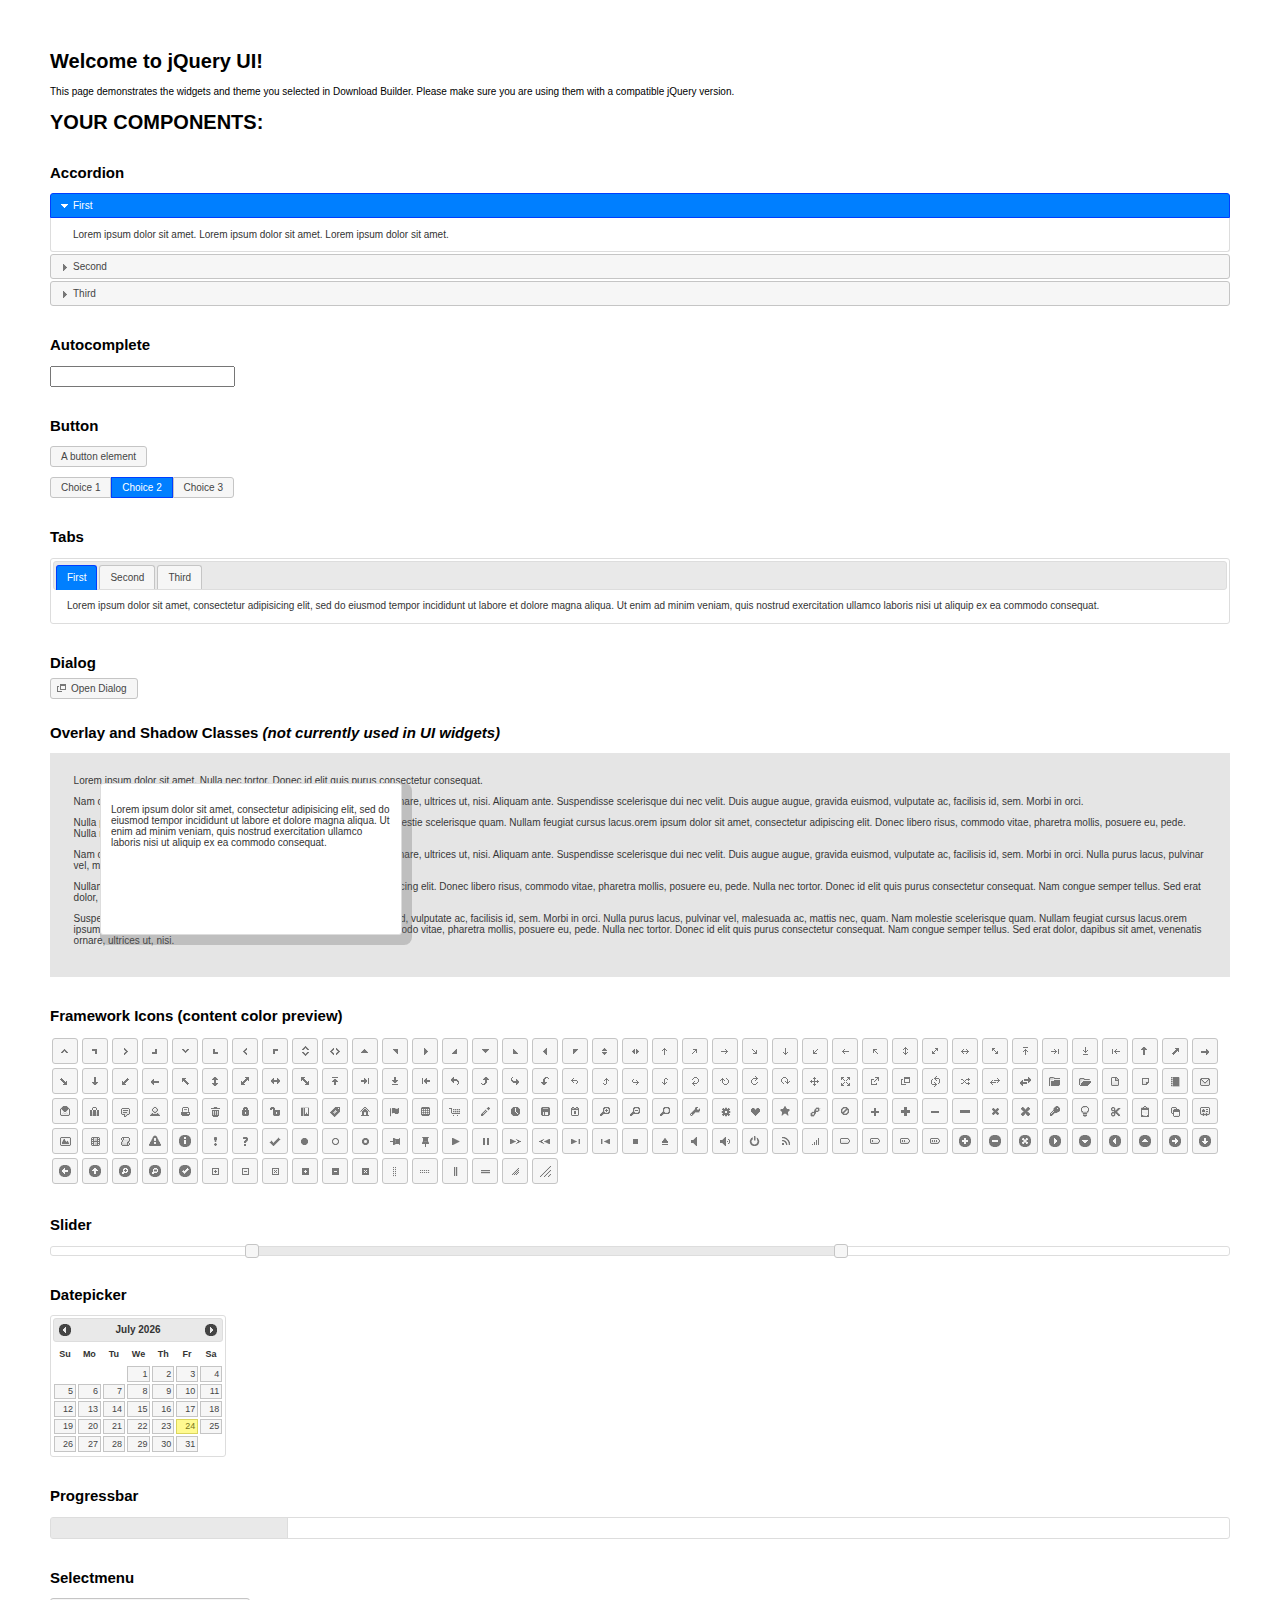
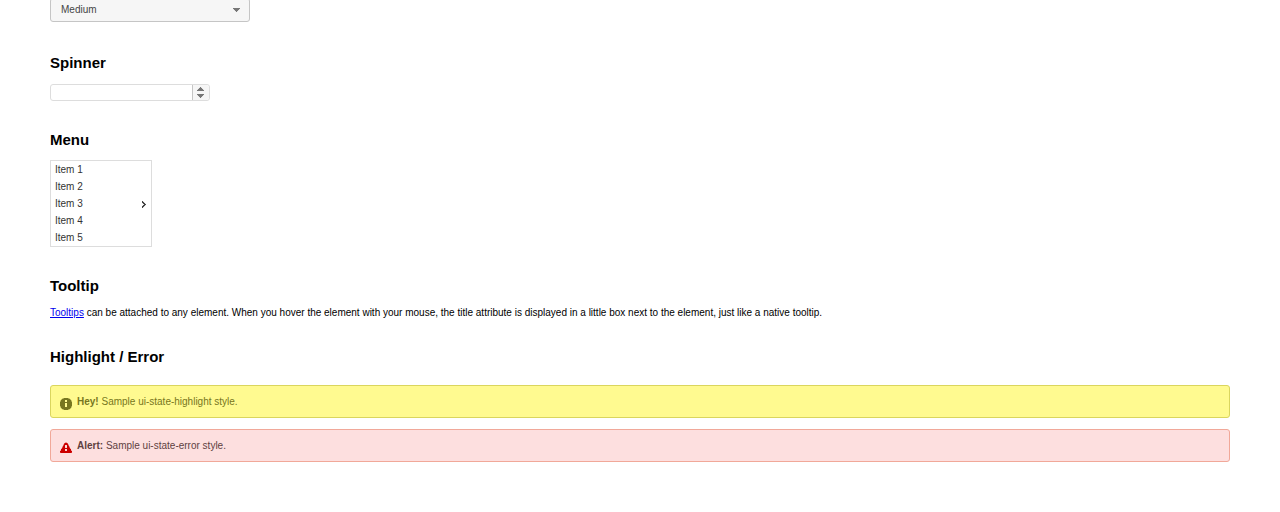
<file: static/common/jquery-ui-1.11.3/index.html>
<!doctype html>
<html lang="us">
<head>
	<meta charset="utf-8">
	<title>jQuery UI Example Page</title>
	<link href="jquery-ui.css" rel="stylesheet">
	<style>
	body{
		font: 62.5% "Trebuchet MS", sans-serif;
		margin: 50px;
	}
	.demoHeaders {
		margin-top: 2em;
	}
	#dialog-link {
		padding: .4em 1em .4em 20px;
		text-decoration: none;
		position: relative;
	}
	#dialog-link span.ui-icon {
		margin: 0 5px 0 0;
		position: absolute;
		left: .2em;
		top: 50%;
		margin-top: -8px;
	}
	#icons {
		margin: 0;
		padding: 0;
	}
	#icons li {
		margin: 2px;
		position: relative;
		padding: 4px 0;
		cursor: pointer;
		float: left;
		list-style: none;
	}
	#icons span.ui-icon {
		float: left;
		margin: 0 4px;
	}
	.fakewindowcontain .ui-widget-overlay {
		position: absolute;
	}
	select {
		width: 200px;
	}
	</style>
</head>
<body>

<h1>Welcome to jQuery UI!</h1>

<div class="ui-widget">
	<p>This page demonstrates the widgets and theme you selected in Download Builder. Please make sure you are using them with a compatible jQuery version.</p>
</div>

<h1>YOUR COMPONENTS:</h1>


<!-- Accordion -->
<h2 class="demoHeaders">Accordion</h2>
<div id="accordion">
	<h3>First</h3>
	<div>Lorem ipsum dolor sit amet. Lorem ipsum dolor sit amet. Lorem ipsum dolor sit amet.</div>
	<h3>Second</h3>
	<div>Phasellus mattis tincidunt nibh.</div>
	<h3>Third</h3>
	<div>Nam dui erat, auctor a, dignissim quis.</div>
</div>



<!-- Autocomplete -->
<h2 class="demoHeaders">Autocomplete</h2>
<div>
	<input id="autocomplete" title="type &quot;a&quot;">
</div>



<!-- Button -->
<h2 class="demoHeaders">Button</h2>
<button id="button">A button element</button>
<form style="margin-top: 1em;">
	<div id="radioset">
		<input type="radio" id="radio1" name="radio"><label for="radio1">Choice 1</label>
		<input type="radio" id="radio2" name="radio" checked="checked"><label for="radio2">Choice 2</label>
		<input type="radio" id="radio3" name="radio"><label for="radio3">Choice 3</label>
	</div>
</form>



<!-- Tabs -->
<h2 class="demoHeaders">Tabs</h2>
<div id="tabs">
	<ul>
		<li><a href="#tabs-1">First</a></li>
		<li><a href="#tabs-2">Second</a></li>
		<li><a href="#tabs-3">Third</a></li>
	</ul>
	<div id="tabs-1">Lorem ipsum dolor sit amet, consectetur adipisicing elit, sed do eiusmod tempor incididunt ut labore et dolore magna aliqua. Ut enim ad minim veniam, quis nostrud exercitation ullamco laboris nisi ut aliquip ex ea commodo consequat.</div>
	<div id="tabs-2">Phasellus mattis tincidunt nibh. Cras orci urna, blandit id, pretium vel, aliquet ornare, felis. Maecenas scelerisque sem non nisl. Fusce sed lorem in enim dictum bibendum.</div>
	<div id="tabs-3">Nam dui erat, auctor a, dignissim quis, sollicitudin eu, felis. Pellentesque nisi urna, interdum eget, sagittis et, consequat vestibulum, lacus. Mauris porttitor ullamcorper augue.</div>
</div>



<!-- Dialog NOTE: Dialog is not generated by UI in this demo so it can be visually styled in themeroller-->
<h2 class="demoHeaders">Dialog</h2>
<p><a href="#" id="dialog-link" class="ui-state-default ui-corner-all"><span class="ui-icon ui-icon-newwin"></span>Open Dialog</a></p>

<h2 class="demoHeaders">Overlay and Shadow Classes <em>(not currently used in UI widgets)</em></h2>
<div style="position: relative; width: 96%; height: 200px; padding:1% 2%; overflow:hidden;" class="fakewindowcontain">
	<p>Lorem ipsum dolor sit amet,  Nulla nec tortor. Donec id elit quis purus consectetur consequat. </p><p>Nam congue semper tellus. Sed erat dolor, dapibus sit amet, venenatis ornare, ultrices ut, nisi. Aliquam ante. Suspendisse scelerisque dui nec velit. Duis augue augue, gravida euismod, vulputate ac, facilisis id, sem. Morbi in orci. </p><p>Nulla purus lacus, pulvinar vel, malesuada ac, mattis nec, quam. Nam molestie scelerisque quam. Nullam feugiat cursus lacus.orem ipsum dolor sit amet, consectetur adipiscing elit. Donec libero risus, commodo vitae, pharetra mollis, posuere eu, pede. Nulla nec tortor. Donec id elit quis purus consectetur consequat. </p><p>Nam congue semper tellus. Sed erat dolor, dapibus sit amet, venenatis ornare, ultrices ut, nisi. Aliquam ante. Suspendisse scelerisque dui nec velit. Duis augue augue, gravida euismod, vulputate ac, facilisis id, sem. Morbi in orci. Nulla purus lacus, pulvinar vel, malesuada ac, mattis nec, quam. Nam molestie scelerisque quam. </p><p>Nullam feugiat cursus lacus.orem ipsum dolor sit amet, consectetur adipiscing elit. Donec libero risus, commodo vitae, pharetra mollis, posuere eu, pede. Nulla nec tortor. Donec id elit quis purus consectetur consequat. Nam congue semper tellus. Sed erat dolor, dapibus sit amet, venenatis ornare, ultrices ut, nisi. Aliquam ante. </p><p>Suspendisse scelerisque dui nec velit. Duis augue augue, gravida euismod, vulputate ac, facilisis id, sem. Morbi in orci. Nulla purus lacus, pulvinar vel, malesuada ac, mattis nec, quam. Nam molestie scelerisque quam. Nullam feugiat cursus lacus.orem ipsum dolor sit amet, consectetur adipiscing elit. Donec libero risus, commodo vitae, pharetra mollis, posuere eu, pede. Nulla nec tortor. Donec id elit quis purus consectetur consequat. Nam congue semper tellus. Sed erat dolor, dapibus sit amet, venenatis ornare, ultrices ut, nisi. </p>

	<!-- ui-dialog -->
	<div class="ui-overlay"><div class="ui-widget-overlay"></div><div class="ui-widget-shadow ui-corner-all" style="width: 302px; height: 152px; position: absolute; left: 50px; top: 30px;"></div></div>
	<div style="position: absolute; width: 280px; height: 130px;left: 50px; top: 30px; padding: 10px;" class="ui-widget ui-widget-content ui-corner-all">
		<div class="ui-dialog-content ui-widget-content" style="background: none; border: 0;">
			<p>Lorem ipsum dolor sit amet, consectetur adipisicing elit, sed do eiusmod tempor incididunt ut labore et dolore magna aliqua. Ut enim ad minim veniam, quis nostrud exercitation ullamco laboris nisi ut aliquip ex ea commodo consequat.</p>
		</div>
	</div>

</div>

<!-- ui-dialog -->
<div id="dialog" title="Dialog Title">
	<p>Lorem ipsum dolor sit amet, consectetur adipisicing elit, sed do eiusmod tempor incididunt ut labore et dolore magna aliqua. Ut enim ad minim veniam, quis nostrud exercitation ullamco laboris nisi ut aliquip ex ea commodo consequat.</p>
</div>



<h2 class="demoHeaders">Framework Icons (content color preview)</h2>
<ul id="icons" class="ui-widget ui-helper-clearfix">
	<li class="ui-state-default ui-corner-all" title=".ui-icon-carat-1-n"><span class="ui-icon ui-icon-carat-1-n"></span></li>
	<li class="ui-state-default ui-corner-all" title=".ui-icon-carat-1-ne"><span class="ui-icon ui-icon-carat-1-ne"></span></li>
	<li class="ui-state-default ui-corner-all" title=".ui-icon-carat-1-e"><span class="ui-icon ui-icon-carat-1-e"></span></li>
	<li class="ui-state-default ui-corner-all" title=".ui-icon-carat-1-se"><span class="ui-icon ui-icon-carat-1-se"></span></li>
	<li class="ui-state-default ui-corner-all" title=".ui-icon-carat-1-s"><span class="ui-icon ui-icon-carat-1-s"></span></li>
	<li class="ui-state-default ui-corner-all" title=".ui-icon-carat-1-sw"><span class="ui-icon ui-icon-carat-1-sw"></span></li>
	<li class="ui-state-default ui-corner-all" title=".ui-icon-carat-1-w"><span class="ui-icon ui-icon-carat-1-w"></span></li>
	<li class="ui-state-default ui-corner-all" title=".ui-icon-carat-1-nw"><span class="ui-icon ui-icon-carat-1-nw"></span></li>
	<li class="ui-state-default ui-corner-all" title=".ui-icon-carat-2-n-s"><span class="ui-icon ui-icon-carat-2-n-s"></span></li>
	<li class="ui-state-default ui-corner-all" title=".ui-icon-carat-2-e-w"><span class="ui-icon ui-icon-carat-2-e-w"></span></li>
	<li class="ui-state-default ui-corner-all" title=".ui-icon-triangle-1-n"><span class="ui-icon ui-icon-triangle-1-n"></span></li>
	<li class="ui-state-default ui-corner-all" title=".ui-icon-triangle-1-ne"><span class="ui-icon ui-icon-triangle-1-ne"></span></li>
	<li class="ui-state-default ui-corner-all" title=".ui-icon-triangle-1-e"><span class="ui-icon ui-icon-triangle-1-e"></span></li>
	<li class="ui-state-default ui-corner-all" title=".ui-icon-triangle-1-se"><span class="ui-icon ui-icon-triangle-1-se"></span></li>
	<li class="ui-state-default ui-corner-all" title=".ui-icon-triangle-1-s"><span class="ui-icon ui-icon-triangle-1-s"></span></li>
	<li class="ui-state-default ui-corner-all" title=".ui-icon-triangle-1-sw"><span class="ui-icon ui-icon-triangle-1-sw"></span></li>
	<li class="ui-state-default ui-corner-all" title=".ui-icon-triangle-1-w"><span class="ui-icon ui-icon-triangle-1-w"></span></li>
	<li class="ui-state-default ui-corner-all" title=".ui-icon-triangle-1-nw"><span class="ui-icon ui-icon-triangle-1-nw"></span></li>
	<li class="ui-state-default ui-corner-all" title=".ui-icon-triangle-2-n-s"><span class="ui-icon ui-icon-triangle-2-n-s"></span></li>
	<li class="ui-state-default ui-corner-all" title=".ui-icon-triangle-2-e-w"><span class="ui-icon ui-icon-triangle-2-e-w"></span></li>
	<li class="ui-state-default ui-corner-all" title=".ui-icon-arrow-1-n"><span class="ui-icon ui-icon-arrow-1-n"></span></li>
	<li class="ui-state-default ui-corner-all" title=".ui-icon-arrow-1-ne"><span class="ui-icon ui-icon-arrow-1-ne"></span></li>
	<li class="ui-state-default ui-corner-all" title=".ui-icon-arrow-1-e"><span class="ui-icon ui-icon-arrow-1-e"></span></li>
	<li class="ui-state-default ui-corner-all" title=".ui-icon-arrow-1-se"><span class="ui-icon ui-icon-arrow-1-se"></span></li>
	<li class="ui-state-default ui-corner-all" title=".ui-icon-arrow-1-s"><span class="ui-icon ui-icon-arrow-1-s"></span></li>
	<li class="ui-state-default ui-corner-all" title=".ui-icon-arrow-1-sw"><span class="ui-icon ui-icon-arrow-1-sw"></span></li>
	<li class="ui-state-default ui-corner-all" title=".ui-icon-arrow-1-w"><span class="ui-icon ui-icon-arrow-1-w"></span></li>
	<li class="ui-state-default ui-corner-all" title=".ui-icon-arrow-1-nw"><span class="ui-icon ui-icon-arrow-1-nw"></span></li>
	<li class="ui-state-default ui-corner-all" title=".ui-icon-arrow-2-n-s"><span class="ui-icon ui-icon-arrow-2-n-s"></span></li>
	<li class="ui-state-default ui-corner-all" title=".ui-icon-arrow-2-ne-sw"><span class="ui-icon ui-icon-arrow-2-ne-sw"></span></li>
	<li class="ui-state-default ui-corner-all" title=".ui-icon-arrow-2-e-w"><span class="ui-icon ui-icon-arrow-2-e-w"></span></li>
	<li class="ui-state-default ui-corner-all" title=".ui-icon-arrow-2-se-nw"><span class="ui-icon ui-icon-arrow-2-se-nw"></span></li>
	<li class="ui-state-default ui-corner-all" title=".ui-icon-arrowstop-1-n"><span class="ui-icon ui-icon-arrowstop-1-n"></span></li>
	<li class="ui-state-default ui-corner-all" title=".ui-icon-arrowstop-1-e"><span class="ui-icon ui-icon-arrowstop-1-e"></span></li>
	<li class="ui-state-default ui-corner-all" title=".ui-icon-arrowstop-1-s"><span class="ui-icon ui-icon-arrowstop-1-s"></span></li>
	<li class="ui-state-default ui-corner-all" title=".ui-icon-arrowstop-1-w"><span class="ui-icon ui-icon-arrowstop-1-w"></span></li>
	<li class="ui-state-default ui-corner-all" title=".ui-icon-arrowthick-1-n"><span class="ui-icon ui-icon-arrowthick-1-n"></span></li>
	<li class="ui-state-default ui-corner-all" title=".ui-icon-arrowthick-1-ne"><span class="ui-icon ui-icon-arrowthick-1-ne"></span></li>
	<li class="ui-state-default ui-corner-all" title=".ui-icon-arrowthick-1-e"><span class="ui-icon ui-icon-arrowthick-1-e"></span></li>
	<li class="ui-state-default ui-corner-all" title=".ui-icon-arrowthick-1-se"><span class="ui-icon ui-icon-arrowthick-1-se"></span></li>
	<li class="ui-state-default ui-corner-all" title=".ui-icon-arrowthick-1-s"><span class="ui-icon ui-icon-arrowthick-1-s"></span></li>
	<li class="ui-state-default ui-corner-all" title=".ui-icon-arrowthick-1-sw"><span class="ui-icon ui-icon-arrowthick-1-sw"></span></li>
	<li class="ui-state-default ui-corner-all" title=".ui-icon-arrowthick-1-w"><span class="ui-icon ui-icon-arrowthick-1-w"></span></li>
	<li class="ui-state-default ui-corner-all" title=".ui-icon-arrowthick-1-nw"><span class="ui-icon ui-icon-arrowthick-1-nw"></span></li>
	<li class="ui-state-default ui-corner-all" title=".ui-icon-arrowthick-2-n-s"><span class="ui-icon ui-icon-arrowthick-2-n-s"></span></li>
	<li class="ui-state-default ui-corner-all" title=".ui-icon-arrowthick-2-ne-sw"><span class="ui-icon ui-icon-arrowthick-2-ne-sw"></span></li>
	<li class="ui-state-default ui-corner-all" title=".ui-icon-arrowthick-2-e-w"><span class="ui-icon ui-icon-arrowthick-2-e-w"></span></li>
	<li class="ui-state-default ui-corner-all" title=".ui-icon-arrowthick-2-se-nw"><span class="ui-icon ui-icon-arrowthick-2-se-nw"></span></li>
	<li class="ui-state-default ui-corner-all" title=".ui-icon-arrowthickstop-1-n"><span class="ui-icon ui-icon-arrowthickstop-1-n"></span></li>
	<li class="ui-state-default ui-corner-all" title=".ui-icon-arrowthickstop-1-e"><span class="ui-icon ui-icon-arrowthickstop-1-e"></span></li>
	<li class="ui-state-default ui-corner-all" title=".ui-icon-arrowthickstop-1-s"><span class="ui-icon ui-icon-arrowthickstop-1-s"></span></li>
	<li class="ui-state-default ui-corner-all" title=".ui-icon-arrowthickstop-1-w"><span class="ui-icon ui-icon-arrowthickstop-1-w"></span></li>
	<li class="ui-state-default ui-corner-all" title=".ui-icon-arrowreturnthick-1-w"><span class="ui-icon ui-icon-arrowreturnthick-1-w"></span></li>
	<li class="ui-state-default ui-corner-all" title=".ui-icon-arrowreturnthick-1-n"><span class="ui-icon ui-icon-arrowreturnthick-1-n"></span></li>
	<li class="ui-state-default ui-corner-all" title=".ui-icon-arrowreturnthick-1-e"><span class="ui-icon ui-icon-arrowreturnthick-1-e"></span></li>
	<li class="ui-state-default ui-corner-all" title=".ui-icon-arrowreturnthick-1-s"><span class="ui-icon ui-icon-arrowreturnthick-1-s"></span></li>
	<li class="ui-state-default ui-corner-all" title=".ui-icon-arrowreturn-1-w"><span class="ui-icon ui-icon-arrowreturn-1-w"></span></li>
	<li class="ui-state-default ui-corner-all" title=".ui-icon-arrowreturn-1-n"><span class="ui-icon ui-icon-arrowreturn-1-n"></span></li>
	<li class="ui-state-default ui-corner-all" title=".ui-icon-arrowreturn-1-e"><span class="ui-icon ui-icon-arrowreturn-1-e"></span></li>
	<li class="ui-state-default ui-corner-all" title=".ui-icon-arrowreturn-1-s"><span class="ui-icon ui-icon-arrowreturn-1-s"></span></li>
	<li class="ui-state-default ui-corner-all" title=".ui-icon-arrowrefresh-1-w"><span class="ui-icon ui-icon-arrowrefresh-1-w"></span></li>
	<li class="ui-state-default ui-corner-all" title=".ui-icon-arrowrefresh-1-n"><span class="ui-icon ui-icon-arrowrefresh-1-n"></span></li>
	<li class="ui-state-default ui-corner-all" title=".ui-icon-arrowrefresh-1-e"><span class="ui-icon ui-icon-arrowrefresh-1-e"></span></li>
	<li class="ui-state-default ui-corner-all" title=".ui-icon-arrowrefresh-1-s"><span class="ui-icon ui-icon-arrowrefresh-1-s"></span></li>
	<li class="ui-state-default ui-corner-all" title=".ui-icon-arrow-4"><span class="ui-icon ui-icon-arrow-4"></span></li>
	<li class="ui-state-default ui-corner-all" title=".ui-icon-arrow-4-diag"><span class="ui-icon ui-icon-arrow-4-diag"></span></li>
	<li class="ui-state-default ui-corner-all" title=".ui-icon-extlink"><span class="ui-icon ui-icon-extlink"></span></li>
	<li class="ui-state-default ui-corner-all" title=".ui-icon-newwin"><span class="ui-icon ui-icon-newwin"></span></li>
	<li class="ui-state-default ui-corner-all" title=".ui-icon-refresh"><span class="ui-icon ui-icon-refresh"></span></li>
	<li class="ui-state-default ui-corner-all" title=".ui-icon-shuffle"><span class="ui-icon ui-icon-shuffle"></span></li>
	<li class="ui-state-default ui-corner-all" title=".ui-icon-transfer-e-w"><span class="ui-icon ui-icon-transfer-e-w"></span></li>
	<li class="ui-state-default ui-corner-all" title=".ui-icon-transferthick-e-w"><span class="ui-icon ui-icon-transferthick-e-w"></span></li>
	<li class="ui-state-default ui-corner-all" title=".ui-icon-folder-collapsed"><span class="ui-icon ui-icon-folder-collapsed"></span></li>
	<li class="ui-state-default ui-corner-all" title=".ui-icon-folder-open"><span class="ui-icon ui-icon-folder-open"></span></li>
	<li class="ui-state-default ui-corner-all" title=".ui-icon-document"><span class="ui-icon ui-icon-document"></span></li>
	<li class="ui-state-default ui-corner-all" title=".ui-icon-document-b"><span class="ui-icon ui-icon-document-b"></span></li>
	<li class="ui-state-default ui-corner-all" title=".ui-icon-note"><span class="ui-icon ui-icon-note"></span></li>
	<li class="ui-state-default ui-corner-all" title=".ui-icon-mail-closed"><span class="ui-icon ui-icon-mail-closed"></span></li>
	<li class="ui-state-default ui-corner-all" title=".ui-icon-mail-open"><span class="ui-icon ui-icon-mail-open"></span></li>
	<li class="ui-state-default ui-corner-all" title=".ui-icon-suitcase"><span class="ui-icon ui-icon-suitcase"></span></li>
	<li class="ui-state-default ui-corner-all" title=".ui-icon-comment"><span class="ui-icon ui-icon-comment"></span></li>
	<li class="ui-state-default ui-corner-all" title=".ui-icon-person"><span class="ui-icon ui-icon-person"></span></li>
	<li class="ui-state-default ui-corner-all" title=".ui-icon-print"><span class="ui-icon ui-icon-print"></span></li>
	<li class="ui-state-default ui-corner-all" title=".ui-icon-trash"><span class="ui-icon ui-icon-trash"></span></li>
	<li class="ui-state-default ui-corner-all" title=".ui-icon-locked"><span class="ui-icon ui-icon-locked"></span></li>
	<li class="ui-state-default ui-corner-all" title=".ui-icon-unlocked"><span class="ui-icon ui-icon-unlocked"></span></li>
	<li class="ui-state-default ui-corner-all" title=".ui-icon-bookmark"><span class="ui-icon ui-icon-bookmark"></span></li>
	<li class="ui-state-default ui-corner-all" title=".ui-icon-tag"><span class="ui-icon ui-icon-tag"></span></li>
	<li class="ui-state-default ui-corner-all" title=".ui-icon-home"><span class="ui-icon ui-icon-home"></span></li>
	<li class="ui-state-default ui-corner-all" title=".ui-icon-flag"><span class="ui-icon ui-icon-flag"></span></li>
	<li class="ui-state-default ui-corner-all" title=".ui-icon-calculator"><span class="ui-icon ui-icon-calculator"></span></li>
	<li class="ui-state-default ui-corner-all" title=".ui-icon-cart"><span class="ui-icon ui-icon-cart"></span></li>
	<li class="ui-state-default ui-corner-all" title=".ui-icon-pencil"><span class="ui-icon ui-icon-pencil"></span></li>
	<li class="ui-state-default ui-corner-all" title=".ui-icon-clock"><span class="ui-icon ui-icon-clock"></span></li>
	<li class="ui-state-default ui-corner-all" title=".ui-icon-disk"><span class="ui-icon ui-icon-disk"></span></li>
	<li class="ui-state-default ui-corner-all" title=".ui-icon-calendar"><span class="ui-icon ui-icon-calendar"></span></li>
	<li class="ui-state-default ui-corner-all" title=".ui-icon-zoomin"><span class="ui-icon ui-icon-zoomin"></span></li>
	<li class="ui-state-default ui-corner-all" title=".ui-icon-zoomout"><span class="ui-icon ui-icon-zoomout"></span></li>
	<li class="ui-state-default ui-corner-all" title=".ui-icon-search"><span class="ui-icon ui-icon-search"></span></li>
	<li class="ui-state-default ui-corner-all" title=".ui-icon-wrench"><span class="ui-icon ui-icon-wrench"></span></li>
	<li class="ui-state-default ui-corner-all" title=".ui-icon-gear"><span class="ui-icon ui-icon-gear"></span></li>
	<li class="ui-state-default ui-corner-all" title=".ui-icon-heart"><span class="ui-icon ui-icon-heart"></span></li>
	<li class="ui-state-default ui-corner-all" title=".ui-icon-star"><span class="ui-icon ui-icon-star"></span></li>
	<li class="ui-state-default ui-corner-all" title=".ui-icon-link"><span class="ui-icon ui-icon-link"></span></li>
	<li class="ui-state-default ui-corner-all" title=".ui-icon-cancel"><span class="ui-icon ui-icon-cancel"></span></li>
	<li class="ui-state-default ui-corner-all" title=".ui-icon-plus"><span class="ui-icon ui-icon-plus"></span></li>
	<li class="ui-state-default ui-corner-all" title=".ui-icon-plusthick"><span class="ui-icon ui-icon-plusthick"></span></li>
	<li class="ui-state-default ui-corner-all" title=".ui-icon-minus"><span class="ui-icon ui-icon-minus"></span></li>
	<li class="ui-state-default ui-corner-all" title=".ui-icon-minusthick"><span class="ui-icon ui-icon-minusthick"></span></li>
	<li class="ui-state-default ui-corner-all" title=".ui-icon-close"><span class="ui-icon ui-icon-close"></span></li>
	<li class="ui-state-default ui-corner-all" title=".ui-icon-closethick"><span class="ui-icon ui-icon-closethick"></span></li>
	<li class="ui-state-default ui-corner-all" title=".ui-icon-key"><span class="ui-icon ui-icon-key"></span></li>
	<li class="ui-state-default ui-corner-all" title=".ui-icon-lightbulb"><span class="ui-icon ui-icon-lightbulb"></span></li>
	<li class="ui-state-default ui-corner-all" title=".ui-icon-scissors"><span class="ui-icon ui-icon-scissors"></span></li>
	<li class="ui-state-default ui-corner-all" title=".ui-icon-clipboard"><span class="ui-icon ui-icon-clipboard"></span></li>
	<li class="ui-state-default ui-corner-all" title=".ui-icon-copy"><span class="ui-icon ui-icon-copy"></span></li>
	<li class="ui-state-default ui-corner-all" title=".ui-icon-contact"><span class="ui-icon ui-icon-contact"></span></li>
	<li class="ui-state-default ui-corner-all" title=".ui-icon-image"><span class="ui-icon ui-icon-image"></span></li>
	<li class="ui-state-default ui-corner-all" title=".ui-icon-video"><span class="ui-icon ui-icon-video"></span></li>
	<li class="ui-state-default ui-corner-all" title=".ui-icon-script"><span class="ui-icon ui-icon-script"></span></li>
	<li class="ui-state-default ui-corner-all" title=".ui-icon-alert"><span class="ui-icon ui-icon-alert"></span></li>
	<li class="ui-state-default ui-corner-all" title=".ui-icon-info"><span class="ui-icon ui-icon-info"></span></li>
	<li class="ui-state-default ui-corner-all" title=".ui-icon-notice"><span class="ui-icon ui-icon-notice"></span></li>
	<li class="ui-state-default ui-corner-all" title=".ui-icon-help"><span class="ui-icon ui-icon-help"></span></li>
	<li class="ui-state-default ui-corner-all" title=".ui-icon-check"><span class="ui-icon ui-icon-check"></span></li>
	<li class="ui-state-default ui-corner-all" title=".ui-icon-bullet"><span class="ui-icon ui-icon-bullet"></span></li>
	<li class="ui-state-default ui-corner-all" title=".ui-icon-radio-off"><span class="ui-icon ui-icon-radio-off"></span></li>
	<li class="ui-state-default ui-corner-all" title=".ui-icon-radio-on"><span class="ui-icon ui-icon-radio-on"></span></li>
	<li class="ui-state-default ui-corner-all" title=".ui-icon-pin-w"><span class="ui-icon ui-icon-pin-w"></span></li>
	<li class="ui-state-default ui-corner-all" title=".ui-icon-pin-s"><span class="ui-icon ui-icon-pin-s"></span></li>
	<li class="ui-state-default ui-corner-all" title=".ui-icon-play"><span class="ui-icon ui-icon-play"></span></li>
	<li class="ui-state-default ui-corner-all" title=".ui-icon-pause"><span class="ui-icon ui-icon-pause"></span></li>
	<li class="ui-state-default ui-corner-all" title=".ui-icon-seek-next"><span class="ui-icon ui-icon-seek-next"></span></li>
	<li class="ui-state-default ui-corner-all" title=".ui-icon-seek-prev"><span class="ui-icon ui-icon-seek-prev"></span></li>
	<li class="ui-state-default ui-corner-all" title=".ui-icon-seek-end"><span class="ui-icon ui-icon-seek-end"></span></li>
	<li class="ui-state-default ui-corner-all" title=".ui-icon-seek-first"><span class="ui-icon ui-icon-seek-first"></span></li>
	<li class="ui-state-default ui-corner-all" title=".ui-icon-stop"><span class="ui-icon ui-icon-stop"></span></li>
	<li class="ui-state-default ui-corner-all" title=".ui-icon-eject"><span class="ui-icon ui-icon-eject"></span></li>
	<li class="ui-state-default ui-corner-all" title=".ui-icon-volume-off"><span class="ui-icon ui-icon-volume-off"></span></li>
	<li class="ui-state-default ui-corner-all" title=".ui-icon-volume-on"><span class="ui-icon ui-icon-volume-on"></span></li>
	<li class="ui-state-default ui-corner-all" title=".ui-icon-power"><span class="ui-icon ui-icon-power"></span></li>
	<li class="ui-state-default ui-corner-all" title=".ui-icon-signal-diag"><span class="ui-icon ui-icon-signal-diag"></span></li>
	<li class="ui-state-default ui-corner-all" title=".ui-icon-signal"><span class="ui-icon ui-icon-signal"></span></li>
	<li class="ui-state-default ui-corner-all" title=".ui-icon-battery-0"><span class="ui-icon ui-icon-battery-0"></span></li>
	<li class="ui-state-default ui-corner-all" title=".ui-icon-battery-1"><span class="ui-icon ui-icon-battery-1"></span></li>
	<li class="ui-state-default ui-corner-all" title=".ui-icon-battery-2"><span class="ui-icon ui-icon-battery-2"></span></li>
	<li class="ui-state-default ui-corner-all" title=".ui-icon-battery-3"><span class="ui-icon ui-icon-battery-3"></span></li>
	<li class="ui-state-default ui-corner-all" title=".ui-icon-circle-plus"><span class="ui-icon ui-icon-circle-plus"></span></li>
	<li class="ui-state-default ui-corner-all" title=".ui-icon-circle-minus"><span class="ui-icon ui-icon-circle-minus"></span></li>
	<li class="ui-state-default ui-corner-all" title=".ui-icon-circle-close"><span class="ui-icon ui-icon-circle-close"></span></li>
	<li class="ui-state-default ui-corner-all" title=".ui-icon-circle-triangle-e"><span class="ui-icon ui-icon-circle-triangle-e"></span></li>
	<li class="ui-state-default ui-corner-all" title=".ui-icon-circle-triangle-s"><span class="ui-icon ui-icon-circle-triangle-s"></span></li>
	<li class="ui-state-default ui-corner-all" title=".ui-icon-circle-triangle-w"><span class="ui-icon ui-icon-circle-triangle-w"></span></li>
	<li class="ui-state-default ui-corner-all" title=".ui-icon-circle-triangle-n"><span class="ui-icon ui-icon-circle-triangle-n"></span></li>
	<li class="ui-state-default ui-corner-all" title=".ui-icon-circle-arrow-e"><span class="ui-icon ui-icon-circle-arrow-e"></span></li>
	<li class="ui-state-default ui-corner-all" title=".ui-icon-circle-arrow-s"><span class="ui-icon ui-icon-circle-arrow-s"></span></li>
	<li class="ui-state-default ui-corner-all" title=".ui-icon-circle-arrow-w"><span class="ui-icon ui-icon-circle-arrow-w"></span></li>
	<li class="ui-state-default ui-corner-all" title=".ui-icon-circle-arrow-n"><span class="ui-icon ui-icon-circle-arrow-n"></span></li>
	<li class="ui-state-default ui-corner-all" title=".ui-icon-circle-zoomin"><span class="ui-icon ui-icon-circle-zoomin"></span></li>
	<li class="ui-state-default ui-corner-all" title=".ui-icon-circle-zoomout"><span class="ui-icon ui-icon-circle-zoomout"></span></li>
	<li class="ui-state-default ui-corner-all" title=".ui-icon-circle-check"><span class="ui-icon ui-icon-circle-check"></span></li>
	<li class="ui-state-default ui-corner-all" title=".ui-icon-circlesmall-plus"><span class="ui-icon ui-icon-circlesmall-plus"></span></li>
	<li class="ui-state-default ui-corner-all" title=".ui-icon-circlesmall-minus"><span class="ui-icon ui-icon-circlesmall-minus"></span></li>
	<li class="ui-state-default ui-corner-all" title=".ui-icon-circlesmall-close"><span class="ui-icon ui-icon-circlesmall-close"></span></li>
	<li class="ui-state-default ui-corner-all" title=".ui-icon-squaresmall-plus"><span class="ui-icon ui-icon-squaresmall-plus"></span></li>
	<li class="ui-state-default ui-corner-all" title=".ui-icon-squaresmall-minus"><span class="ui-icon ui-icon-squaresmall-minus"></span></li>
	<li class="ui-state-default ui-corner-all" title=".ui-icon-squaresmall-close"><span class="ui-icon ui-icon-squaresmall-close"></span></li>
	<li class="ui-state-default ui-corner-all" title=".ui-icon-grip-dotted-vertical"><span class="ui-icon ui-icon-grip-dotted-vertical"></span></li>
	<li class="ui-state-default ui-corner-all" title=".ui-icon-grip-dotted-horizontal"><span class="ui-icon ui-icon-grip-dotted-horizontal"></span></li>
	<li class="ui-state-default ui-corner-all" title=".ui-icon-grip-solid-vertical"><span class="ui-icon ui-icon-grip-solid-vertical"></span></li>
	<li class="ui-state-default ui-corner-all" title=".ui-icon-grip-solid-horizontal"><span class="ui-icon ui-icon-grip-solid-horizontal"></span></li>
	<li class="ui-state-default ui-corner-all" title=".ui-icon-gripsmall-diagonal-se"><span class="ui-icon ui-icon-gripsmall-diagonal-se"></span></li>
	<li class="ui-state-default ui-corner-all" title=".ui-icon-grip-diagonal-se"><span class="ui-icon ui-icon-grip-diagonal-se"></span></li>
</ul>


<!-- Slider -->
<h2 class="demoHeaders">Slider</h2>
<div id="slider"></div>



<!-- Datepicker -->
<h2 class="demoHeaders">Datepicker</h2>
<div id="datepicker"></div>



<!-- Progressbar -->
<h2 class="demoHeaders">Progressbar</h2>
<div id="progressbar"></div>



<!-- Progressbar -->
<h2 class="demoHeaders">Selectmenu</h2>
<select id="selectmenu">
	<option>Slower</option>
	<option>Slow</option>
	<option selected="selected">Medium</option>
	<option>Fast</option>
	<option>Faster</option>
</select>



<!-- Spinner -->
<h2 class="demoHeaders">Spinner</h2>
<input id="spinner">



<!-- Menu -->
<h2 class="demoHeaders">Menu</h2>
<ul style="width:100px;" id="menu">
	<li>Item 1</li>
	<li>Item 2</li>
	<li>Item 3
		<ul>
			<li>Item 3-1</li>
			<li>Item 3-2</li>
			<li>Item 3-3</li>
			<li>Item 3-4</li>
			<li>Item 3-5</li>
		</ul>
	</li>
	<li>Item 4</li>
	<li>Item 5</li>
</ul>



<!-- Tooltip -->
<h2 class="demoHeaders">Tooltip</h2>
<p id="tooltip">
	<a href="#" title="That&apos;s what this widget is">Tooltips</a> can be attached to any element. When you hover
the element with your mouse, the title attribute is displayed in a little box next to the element, just like a native tooltip.
</p>


<!-- Highlight / Error -->
<h2 class="demoHeaders">Highlight / Error</h2>
<div class="ui-widget">
	<div class="ui-state-highlight ui-corner-all" style="margin-top: 20px; padding: 0 .7em;">
		<p><span class="ui-icon ui-icon-info" style="float: left; margin-right: .3em;"></span>
		<strong>Hey!</strong> Sample ui-state-highlight style.</p>
	</div>
</div>
<br>
<div class="ui-widget">
	<div class="ui-state-error ui-corner-all" style="padding: 0 .7em;">
		<p><span class="ui-icon ui-icon-alert" style="float: left; margin-right: .3em;"></span>
		<strong>Alert:</strong> Sample ui-state-error style.</p>
	</div>
</div>

<script src="external/jquery/jquery.js"></script>
<script src="jquery-ui.js"></script>
<script>

$( "#accordion" ).accordion();



var availableTags = [
	"ActionScript",
	"AppleScript",
	"Asp",
	"BASIC",
	"C",
	"C++",
	"Clojure",
	"COBOL",
	"ColdFusion",
	"Erlang",
	"Fortran",
	"Groovy",
	"Haskell",
	"Java",
	"JavaScript",
	"Lisp",
	"Perl",
	"PHP",
	"Python",
	"Ruby",
	"Scala",
	"Scheme"
];
$( "#autocomplete" ).autocomplete({
	source: availableTags
});



$( "#button" ).button();
$( "#radioset" ).buttonset();



$( "#tabs" ).tabs();



$( "#dialog" ).dialog({
	autoOpen: false,
	width: 400,
	buttons: [
		{
			text: "Ok",
			click: function() {
				$( this ).dialog( "close" );
			}
		},
		{
			text: "Cancel",
			click: function() {
				$( this ).dialog( "close" );
			}
		}
	]
});

// Link to open the dialog
$( "#dialog-link" ).click(function( event ) {
	$( "#dialog" ).dialog( "open" );
	event.preventDefault();
});



$( "#datepicker" ).datepicker({
	inline: true
});



$( "#slider" ).slider({
	range: true,
	values: [ 17, 67 ]
});



$( "#progressbar" ).progressbar({
	value: 20
});



$( "#spinner" ).spinner();



$( "#menu" ).menu();



$( "#tooltip" ).tooltip();



$( "#selectmenu" ).selectmenu();


// Hover states on the static widgets
$( "#dialog-link, #icons li" ).hover(
	function() {
		$( this ).addClass( "ui-state-hover" );
	},
	function() {
		$( this ).removeClass( "ui-state-hover" );
	}
);
</script>
</body>
</html>
</file>
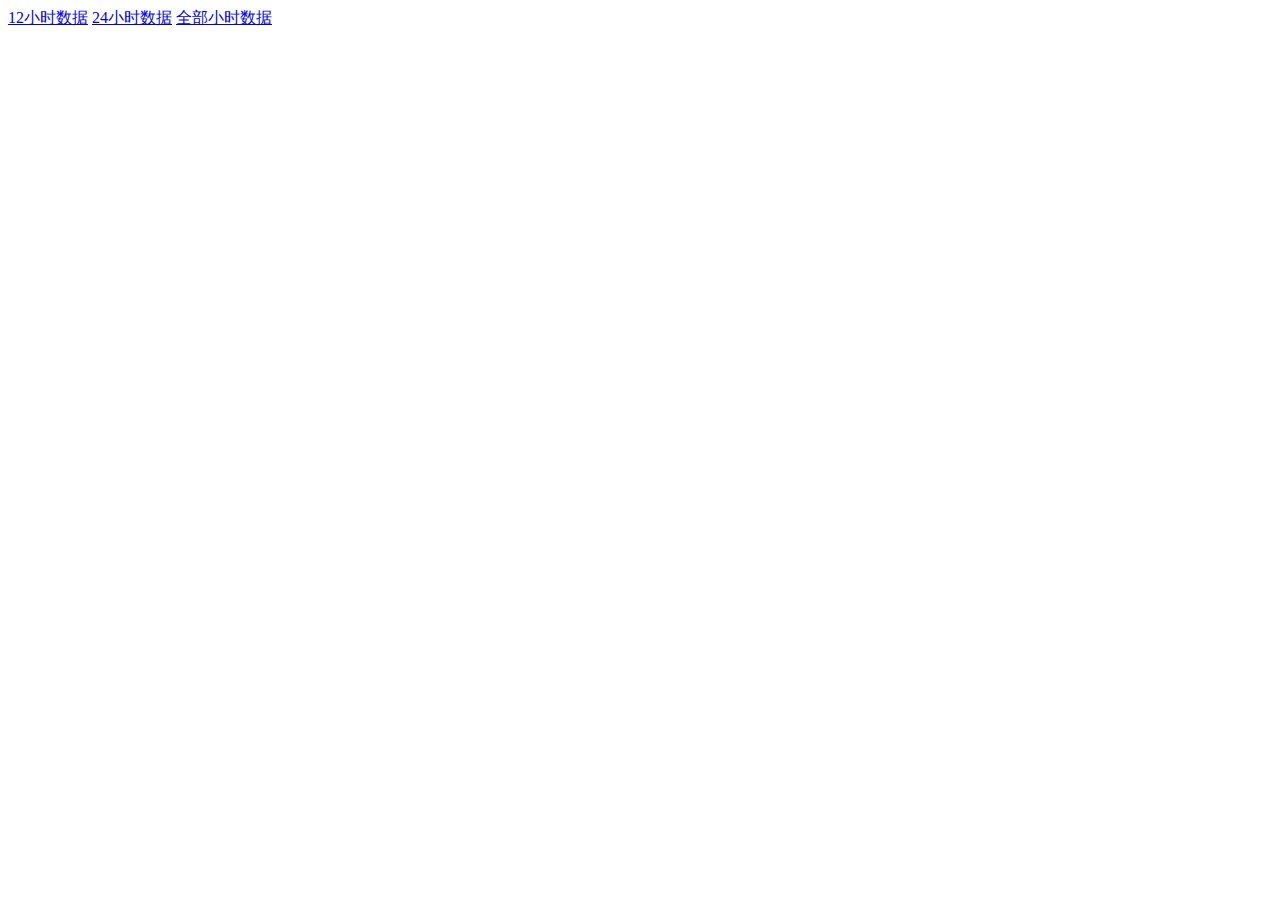
<file: static/pollchart.html>
<!DOCTYPE html>
<html>
	<head></head>
	<body>
	<script type='text/javascript' src="/static/common/js/Chart.min.js"></script>
	<script src="/static/common/js/jquery.min.js"></script>
	<a class='draw12' onclick='drawchart(12);' href="#">12小时数据</a>
	<a class='draw24' onclick='drawchart(24);' href="#">24小时数据</a>
	<a class='drawall' onclick = 'drawchart(999);' href="#" >全部小时数据</a>
	<div id='static' style='margin-top:10px'></div>
<script>
Chart.defaults.global.responsive = true;
linecanvas=''
function drawchart(delta){
$.getJSON('http://bellamusic.cn/poll/get_json/?hour='+delta,function(data){
	if(linecanvas!='')$(linecanvas).remove()
	linecanvas = document.createElement('canvas');
	linecanvas.style.width='100%'
	$('body').append(linecanvas)	
	var ctx = linecanvas.getContext("2d");
	ctx.clearRect ( 0 , 0 , $(linecanvas).width(), $(linecanvas).height() );
	ddd = data
	// This will get the first returned node in the jQuery collection.
	for(i=0;i<data.datasets.length;i++){
		color = 10+i*10
		data.datasets[i].fillColor = "rgba("+color+","+color+","+color+",0.2)";
		data.datasets[i].strokeColor="rgba("+color+","+color+","+color+",1)";
	}
	myLineChart = new Chart(ctx).Line(data);
	get_static()
})
}
drawchart(12);

function get_static(){
var v1 = myLineChart.datasets[2].points[myLineChart.datasets[2].points.length-1].value
var v0 = myLineChart.datasets[1].points[myLineChart.datasets[1].points.length-1].value
var dv = v1-v0

var p1 = myLineChart.datasets[2].points[myLineChart.datasets[2].points.length-2].value
var p0 = myLineChart.datasets[1].points[myLineChart.datasets[1].points.length-2].value
var dp = p1-p0
var delta = '没变'
if(dv<dp)
	delta='缩小'
else if(dv>dp)
	delta='拉大'
var str = '当前票数: '+v1+':'+v0+' | 差距:'+dv+' | 差距被('+ delta +')'

$('#static').text(str)
}
</script>
	</body>
</html>
</file>
